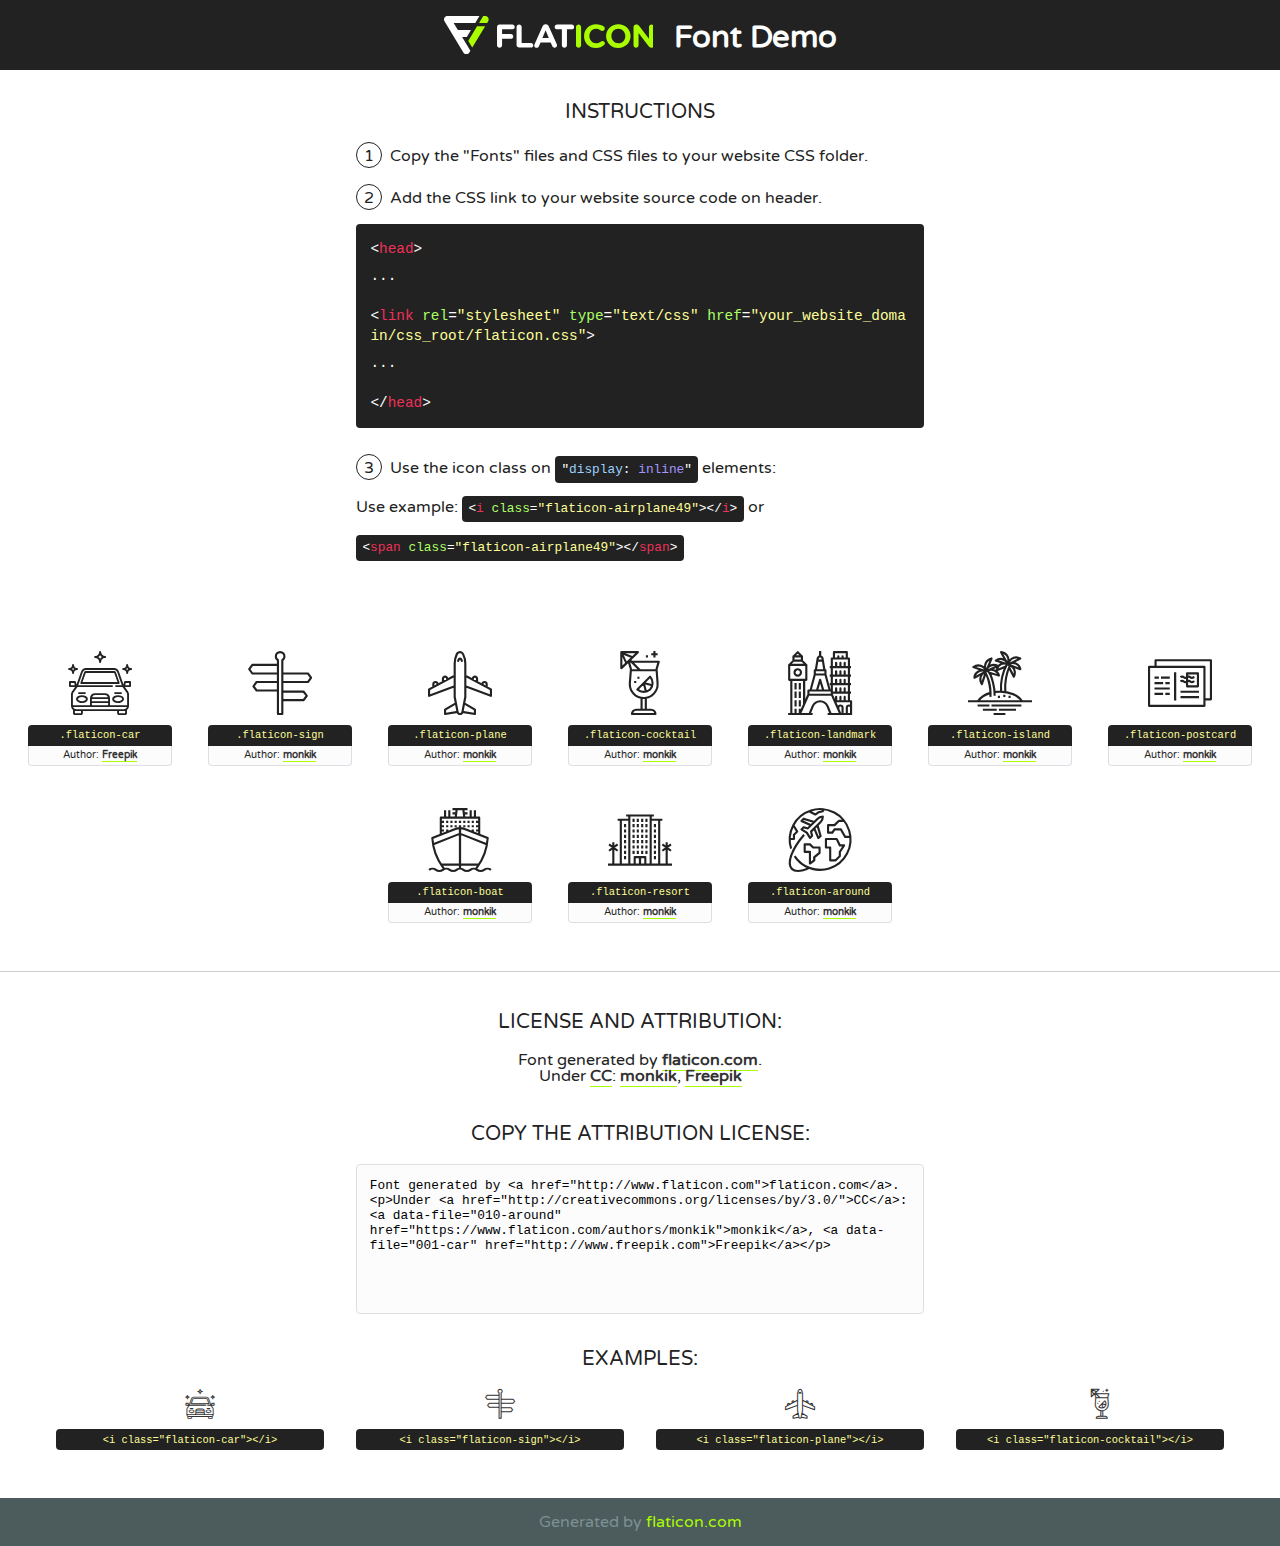
<file: fonts/flaticon/font/flaticon.html>
<!DOCTYPE html>
<!--
  Flaticon icon font: Flaticon
  Creation date: 19/02/2018 02:22
-->
<html>
<!DOCTYPE html>
<html>

<head>
    <title>Flaticon WebFont</title>
    <link href="http://fonts.googleapis.com/css?family=Varela+Round" rel="stylesheet" type="text/css" />
    <link rel="stylesheet" type="text/css" href="flaticon.css">
    <meta charset="UTF-8">
    <style>
    html, body, div, span, applet, object, iframe,
    h1, h2, h3, h4, h5, h6, p, blockquote, pre,
    a, abbr, acronym, address, big, cite, code,
    del, dfn, em, img, ins, kbd, q, s, samp,
    small, strike, strong, sub, sup, tt, var,
    b, u, i, center,
    dl, dt, dd, ol, ul, li,
    fieldset, form, label, legend,
    table, caption, tbody, tfoot, thead, tr, th, td,
    article, aside, canvas, details, embed, 
    figure, figcaption, footer, header, hgroup, 
    menu, nav, output, ruby, section, summary,
    time, mark, audio, video {
        margin: 0;
        padding: 0;
        border: 0;
        font-size: 100%;
        font: inherit;
        vertical-align: baseline;
    }
    /* HTML5 display-role reset for older browsers */
    article, aside, details, figcaption, figure, 
    footer, header, hgroup, menu, nav, section {
        display: block;
    }
    body {
        line-height: 1;
    }
    ol, ul {
        list-style: none;
    }
    blockquote, q {
        quotes: none;
    }
    blockquote:before, blockquote:after,
    q:before, q:after {
        content: '';
        content: none;
    }
    table {
        border-collapse: collapse;
        border-spacing: 0;
    }
    body {
        font-family: 'Varela Round', Helvetica, Arial, sans-serif;
        font-size: 16px;
        color: #222;
    }
    a {
        color: #333;
        border-bottom: 1px solid #a9fd00;
        font-weight: bold;
        text-decoration: none;
    }
    * {
        -moz-box-sizing: border-box;
        -webkit-box-sizing: border-box;
        box-sizing: border-box;
        margin: 0;
        padding: 0;
    }
    [class^="flaticon-"]:before, [class*=" flaticon-"]:before, [class^="flaticon-"]:after, [class*=" flaticon-"]:after {
        font-family: Flaticon;
        font-size: 30px;
        font-style: normal;
        margin-left: 20px;
        color: #333;
    }
    .wrapper {
        max-width: 600px;
        margin: auto;
        padding: 0 1em;
    }
    .title {
        font-size: 1.25em;
        text-align: center;
        margin-bottom: 1em;
        text-transform: uppercase;
    }
    header {
        text-align: center;
        background-color: #222;
        color: #fff;
        padding: 1em;
    }
    header .logo {
        width: 210px;
        height: 38px;
        display: inline-block;
        vertical-align: middle;
        margin-right: 1em;
        border: none;
    }
    header strong {
        font-size: 1.95em;
        font-weight: bold;
        vertical-align: middle;
        margin-top: 5px;
        display: inline-block;
    }
    .demo {
        margin: 2em auto;
        line-height: 1.25em;
    }
    .demo ul li {
        margin-bottom: 1em;
    }
    .demo ul li .num {
        color: #222;
        border-radius: 20px;
        display: inline-block;
        width: 26px;
        padding: 3px;
        height: 26px;
        text-align: center;
        margin-right: 0.5em;
        border: 1px solid #222;
    }
    .demo ul li code {
        background-color: #222;
        border-radius: 4px;
        padding: 0.25em 0.5em;
        display: inline-block;
        color: #fff;
        font-family: Consolas,Monaco,Lucida Console,Liberation Mono,DejaVu Sans Mono,Bitstream Vera Sans Mono,Courier New, monospace;
        font-weight: lighter;
        margin-top: 1em;
        font-size: 0.8em;
        word-break: break-all;
    }
    .demo ul li code.big {
        padding: 1em;
        font-size: 0.9em;
    }
    .demo ul li code .red {
        color: #EF3159;
    }
    .demo ul li code .green {
        color: #ACFF65;
    }
    .demo ul li code .yellow {
        color: #FFFF99;
    }
    .demo ul li code .blue {
        color: #99D3FF;
    }
    .demo ul li code .purple {
        color: #A295FF;
    }
    .demo ul li code .dots {
        margin-top: 0.5em;
        display: block;
    }
    #glyphs {
        border-bottom: 1px solid #ccc;
        padding: 2em 0;
        text-align: center;
    }
    .glyph {
        display: inline-block;
        width: 9em;
        margin: 1em;
        text-align: center;
        vertical-align: top;
        background: #FFF;
    }
    .glyph .glyph-icon {
        padding: 10px;
        display: block;
        font-family:"Flaticon";
        font-size: 64px;
        line-height: 1;
    }
    .glyph .glyph-icon:before {
        font-size: 64px;
        color: #222;
        margin-left: 0;
    }
    .class-name {
        font-size: 0.65em;
        background-color: #222;
        color: #fff;
        border-radius: 4px 4px 0 0;
        padding: 0.5em;
        color: #FFFF99;
        font-family: Consolas,Monaco,Lucida Console,Liberation Mono,DejaVu Sans Mono,Bitstream Vera Sans Mono,Courier New, monospace;
    }
    .author-name {
        font-size: 0.6em;
        background-color: #fcfcfd;
        border: 1px solid #DEDEE4;
        border-top: 0;
        border-radius: 0 0 4px 4px;
        padding: 0.5em;
    }
    .class-name:last-child {
        font-size: 10px;
        color:#888;
    }
    .class-name:last-child a {
        font-size: 10px;
        color:#555;
    }
    .class-name:last-child a:hover {
        color:#a9fd00;
    }
    .glyph > input {
        display: block;
        width: 100px;
        margin: 5px auto;
        text-align: center;
        font-size: 12px;
        cursor: text;
    }
    .glyph > input.icon-input {
        font-family:"Flaticon";
        font-size: 16px;
        margin-bottom: 10px;
    }
    .attribution .title {
        margin-top: 2em;
    }
    .attribution textarea {
        background-color: #fcfcfd;
        padding: 1em;
        border: none;
        box-shadow: none;
        border: 1px solid #DEDEE4;
        border-radius: 4px;
        resize: none;
        width: 100%;
        height: 150px;
        font-size: 0.8em;
        font-family: Consolas,Monaco,Lucida Console,Liberation Mono,DejaVu Sans Mono,Bitstream Vera Sans Mono,Courier New, monospace;
        -webkit-appearance: none;
    }
    .iconsuse {
        margin: 2em auto;
        text-align: center;
        max-width: 1200px;
    }
    .iconsuse:after {
        content: '';
        display: table;
        clear: both;
    }
    .iconsuse .image {
        float: left;
        width: 25%;
        padding: 0 1em;
    }
    .iconsuse .image p {
        margin-bottom: 1em;
    }
    .iconsuse .image span {
        display: block;
        font-size: 0.65em;
        background-color: #222;
        color: #fff;
        border-radius: 4px;
        padding: 0.5em;
        color: #FFFF99;
        margin-top: 1em;
        font-family: Consolas,Monaco,Lucida Console,Liberation Mono,DejaVu Sans Mono,Bitstream Vera Sans Mono,Courier New, monospace;
    }
    #footer {
        text-align: center;
        background-color: #4C5B5C;
        color: #7c9192;
        padding: 1em;
    }
    #footer a {
        border: none;
        color: #a9fd00;
        font-weight: normal;
    }
    @media (max-width: 960px) {
        .iconsuse .image {
            width: 50%;
        }
    }
    @media (max-width: 560px) {
        .iconsuse .image {
            width: 100%;
        }
    }
    </style>
</head>

<body class="characters-off">

    <header>
        <a href="http://www.flaticon.com" target="_blank" class="logo">
            <svg version="1.1" xmlns="http://www.w3.org/2000/svg" xmlns:xlink="http://www.w3.org/1999/xlink" xmlns:a="http://ns.adobe.com/AdobeSVGViewerExtensions/3.0/" viewBox="0 0 560.875 102.036" enable-background="new 0 0 560.875 102.036" xml:space="preserve">
                <defs>
                </defs>
                <g>
                    <g class="letters">
                        <path fill="#ffffff" d="M141.596,29.675c0-3.777,2.985-6.767,6.764-6.767h34.438c3.426,0,6.15,2.728,6.15,6.15
                        c0,3.43-2.724,6.149-6.15,6.149h-27.674v13.091h23.719c3.429,0,6.151,2.724,6.151,6.15c0,3.43-2.723,6.149-6.151,6.149h-23.719
                        v17.574c0,3.773-2.986,6.761-6.764,6.761c-3.779,0-6.764-2.989-6.764-6.761V29.675z"></path>
                        <path fill="#ffffff" d="M193.844,29.149c0-3.781,2.985-6.767,6.764-6.767c3.776,0,6.763,2.985,6.763,6.767v42.957h25.039
                        c3.426,0,6.149,2.726,6.149,6.153c0,3.425-2.723,6.15-6.149,6.15h-31.802c-3.779,0-6.764-2.986-6.764-6.768V29.149z"></path>
                        <path fill="#ffffff" d="M241.891,75.71l21.438-48.407c1.492-3.341,4.215-5.357,7.906-5.357h0.792
                        c3.686,0,6.323,2.017,7.815,5.357l21.439,48.407c0.436,0.967,0.701,1.845,0.701,2.723c0,3.602-2.809,6.501-6.414,6.501
                        c-3.161,0-5.269-1.845-6.499-4.655l-4.132-9.661h-27.059l-4.301,10.102c-1.144,2.631-3.426,4.214-6.237,4.214
                        c-3.517,0-6.24-2.81-6.24-6.325C241.1,77.64,241.451,76.677,241.891,75.71z M279.932,58.666l-8.521-20.297l-8.526,20.297H279.932
                        z"></path>
                        <path fill="#ffffff" d="M314.864,35.387H301.86c-3.429,0-6.239-2.813-6.239-6.238c0-3.429,2.811-6.24,6.239-6.24h39.533
                        c3.426,0,6.237,2.811,6.237,6.24c0,3.425-2.811,6.238-6.237,6.238h-13.001v42.785c0,3.773-2.99,6.761-6.764,6.761
                        c-3.779,0-6.764-2.989-6.764-6.761V35.387z"></path>
                        <path fill="#A9FD00" d="M352.615,29.149c0-3.781,2.985-6.767,6.767-6.767c3.774,0,6.761,2.985,6.761,6.767v49.024
                        c0,3.773-2.987,6.761-6.761,6.761c-3.781,0-6.767-2.989-6.767-6.761V29.149z"></path>
                        <path fill="#A9FD00" d="M374.132,53.836v-0.179c0-17.481,13.178-31.801,32.065-31.801c9.22,0,15.459,2.458,20.557,6.238
                        c1.402,1.054,2.637,2.985,2.637,5.357c0,3.692-2.985,6.59-6.681,6.59c-1.845,0-3.071-0.702-4.044-1.319
                        c-3.776-2.813-7.729-4.393-12.562-4.393c-10.364,0-17.831,8.611-17.831,19.154v0.173c0,10.542,7.291,19.329,17.831,19.329
                        c5.715,0,9.492-1.756,13.359-4.834c1.049-0.874,2.458-1.491,4.039-1.491c3.429,0,6.325,2.813,6.325,6.236
                        c0,2.106-1.056,3.78-2.282,4.834c-5.539,4.834-12.036,7.733-21.878,7.733C387.572,85.464,374.132,71.493,374.132,53.836z"></path>
                        <path fill="#A9FD00" d="M433.009,53.836v-0.179c0-17.481,13.79-31.801,32.766-31.801c18.981,0,32.592,14.143,32.592,31.628v0.173
                        c0,17.483-13.785,31.807-32.769,31.807C446.625,85.464,433.009,71.32,433.009,53.836z M484.224,53.836v-0.179
                        c0-10.539-7.725-19.326-18.626-19.326c-10.893,0-18.449,8.611-18.449,19.154v0.173c0,10.542,7.73,19.329,18.626,19.329
                        C476.676,72.986,484.224,64.378,484.224,53.836z"></path>
                        <path fill="#A9FD00" d="M506.233,29.321c0-3.774,2.99-6.763,6.767-6.763h1.401c3.252,0,5.183,1.583,7.029,3.953l26.093,34.265
                        V29.059c0-3.692,2.99-6.677,6.681-6.677c3.683,0,6.671,2.985,6.671,6.677v48.934c0,3.78-2.987,6.765-6.764,6.765h-0.436
                        c-3.257,0-5.188-1.581-7.034-3.953l-27.056-35.492v32.944c0,3.687-2.985,6.676-6.678,6.676c-3.683,0-6.673-2.989-6.673-6.676
                        V29.321z"></path>
                    </g>
                    <g class="insignia">
                        <path fill="#ffffff" d="M48.372,56.137h12.517l11.156-18.537H37.186L25.688,18.539h57.825L94.668,0H9.271
                        C5.925,0,2.842,1.801,1.198,4.716c-1.644,2.907-1.593,6.482,0.134,9.343l50.38,83.501c1.678,2.781,4.689,4.476,7.938,4.476
                        c3.246,0,6.257-1.695,7.935-4.476l2.898-4.804L48.372,56.137z"></path>
                        <g class="i">
                            <path fill="#A9FD00" d="M93.575,18.539h0.031v0.004l21.652,0.004l2.705-4.488c1.727-2.861,1.778-6.436,0.133-9.343
                            C116.454,1.801,113.371,0,110.026,0h-5.294L93.575,18.539z"></path>
                            <polygon fill="#A9FD00" points="88.291,27.356 64.725,66.486 75.519,84.404 109.942,27.356"></polygon>
                        </g>
                    </g>
                </g>
            </svg>
        </a>
        <strong>Font Demo</strong>
    </header>


    <section class="demo wrapper">

        <p class="title">Instructions</p>

        <ul>
            <li>
                <span class="num">1</span>Copy the "Fonts" files and CSS files to your website CSS folder.
            </li>
            <li>
                <span class="num">2</span>Add the CSS link to your website source code on header.
                <code class="big">
                    &lt;<span class="red">head</span>&gt;
                    <br/><span class="dots">...</span>
                    <br/>&lt;<span class="red">link</span> <span class="green">rel</span>=<span class="yellow">"stylesheet"</span> <span class="green">type</span>=<span class="yellow">"text/css"</span> <span class="green">href</span>=<span class="yellow">"your_website_domain/css_root/flaticon.css"</span>&gt;
                    <br/><span class="dots">...</span>
                    <br/>&lt;/<span class="red">head</span>&gt;
                </code>
            </li>

            <li>
                <p>
                    <span class="num">3</span>Use the icon class on <code>"<span class="blue">display</span>:<span class="purple"> inline</span>"</code> elements:
                    <br />
                    Use example: <code>&lt;<span class="red">i</span> <span class="green">class</span>=<span class="yellow">&quot;flaticon-airplane49&quot;</span>&gt;&lt;/<span class="red">i</span>&gt;</code> or <code>&lt;<span class="red">span</span> <span class="green">class</span>=<span class="yellow">&quot;flaticon-airplane49&quot;</span>&gt;&lt;/<span class="red">span</span>&gt;</code>
            </li>
        </ul>

    </section>




   <section id="glyphs">          
    
      
        <div class="glyph"><div class="glyph-icon flaticon-car"></div>
            <div class="class-name">.flaticon-car</div>
            <div class="author-name">Author: <a data-file="001-car" href="http://www.freepik.com">Freepik</a> </div> 
        </div>        
        
        <div class="glyph"><div class="glyph-icon flaticon-sign"></div>
            <div class="class-name">.flaticon-sign</div>
            <div class="author-name">Author: <a data-file="002-sign" href="https://www.flaticon.com/authors/monkik">monkik</a> </div> 
        </div>        
        
        <div class="glyph"><div class="glyph-icon flaticon-plane"></div>
            <div class="class-name">.flaticon-plane</div>
            <div class="author-name">Author: <a data-file="003-plane" href="https://www.flaticon.com/authors/monkik">monkik</a> </div> 
        </div>        
        
        <div class="glyph"><div class="glyph-icon flaticon-cocktail"></div>
            <div class="class-name">.flaticon-cocktail</div>
            <div class="author-name">Author: <a data-file="004-cocktail" href="https://www.flaticon.com/authors/monkik">monkik</a> </div> 
        </div>        
        
        <div class="glyph"><div class="glyph-icon flaticon-landmark"></div>
            <div class="class-name">.flaticon-landmark</div>
            <div class="author-name">Author: <a data-file="005-landmark" href="https://www.flaticon.com/authors/monkik">monkik</a> </div> 
        </div>        
        
        <div class="glyph"><div class="glyph-icon flaticon-island"></div>
            <div class="class-name">.flaticon-island</div>
            <div class="author-name">Author: <a data-file="006-island" href="https://www.flaticon.com/authors/monkik">monkik</a> </div> 
        </div>        
        
        <div class="glyph"><div class="glyph-icon flaticon-postcard"></div>
            <div class="class-name">.flaticon-postcard</div>
            <div class="author-name">Author: <a data-file="007-postcard" href="https://www.flaticon.com/authors/monkik">monkik</a> </div> 
        </div>        
        
        <div class="glyph"><div class="glyph-icon flaticon-boat"></div>
            <div class="class-name">.flaticon-boat</div>
            <div class="author-name">Author: <a data-file="008-boat" href="https://www.flaticon.com/authors/monkik">monkik</a> </div> 
        </div>        
        
        <div class="glyph"><div class="glyph-icon flaticon-resort"></div>
            <div class="class-name">.flaticon-resort</div>
            <div class="author-name">Author: <a data-file="009-resort" href="https://www.flaticon.com/authors/monkik">monkik</a> </div> 
        </div>        
        
        <div class="glyph"><div class="glyph-icon flaticon-around"></div>
            <div class="class-name">.flaticon-around</div>
            <div class="author-name">Author: <a data-file="010-around" href="https://www.flaticon.com/authors/monkik">monkik</a> </div> 
        </div>        
        

    </section>



    <section class="attribution wrapper"   style="text-align:center;">

      <div class="title">License and attribution:</div><div class="attrDiv">Font generated by <a href="http://www.flaticon.com">flaticon.com</a>. <div><p>Under <a href="http://creativecommons.org/licenses/by/3.0/">CC</a>: <a data-file="010-around" href="https://www.flaticon.com/authors/monkik">monkik</a>, <a data-file="001-car" href="http://www.freepik.com">Freepik</a></p>  </div>
      </div>
      <div class="title">Copy the Attribution License:</div>

    <textarea onclick="this.focus();this.select();">Font generated by &lt;a href=&quot;http://www.flaticon.com&quot;&gt;flaticon.com&lt;/a&gt;. <p>Under <a href="http://creativecommons.org/licenses/by/3.0/">CC</a>: <a data-file="010-around" href="https://www.flaticon.com/authors/monkik">monkik</a>, <a data-file="001-car" href="http://www.freepik.com">Freepik</a></p>  
     </textarea>

    </section>

    <section class="iconsuse">

          <div class="title">Examples:</div>            
             
            <div class="image">
                <p>
                    <i class="glyph-icon flaticon-car"></i> 
                    <span>&lt;i class=&quot;flaticon-car&quot;&gt;&lt;/i&gt;</span>
                </p>
            </div>
            
            <div class="image">
                <p>
                    <i class="glyph-icon flaticon-sign"></i> 
                    <span>&lt;i class=&quot;flaticon-sign&quot;&gt;&lt;/i&gt;</span>
                </p>
            </div>
            
            <div class="image">
                <p>
                    <i class="glyph-icon flaticon-plane"></i> 
                    <span>&lt;i class=&quot;flaticon-plane&quot;&gt;&lt;/i&gt;</span>
                </p>
            </div>
            
            <div class="image">
                <p>
                    <i class="glyph-icon flaticon-cocktail"></i> 
                    <span>&lt;i class=&quot;flaticon-cocktail&quot;&gt;&lt;/i&gt;</span>
                </p>
            </div>
                       
        </div>
                            
    </section>

<div id="footer">
    <div>Generated by <a href="http://www.flaticon.com">flaticon.com</a>
    </div>
</div>



</body>
</html>
</file>
<file: fonts/flaticon/font/flaticon.css>
/*
  	Flaticon icon font: Flaticon
  	Creation date: 19/02/2018 02:22
  	*/

@font-face {
  font-family: "Flaticon";
  src: url("./Flaticon.eot");
  src: url("./Flaticon.eot?#iefix") format("embedded-opentype"),
       url("./Flaticon.woff") format("woff"),
       url("./Flaticon.ttf") format("truetype"),
       url("./Flaticon.svg#Flaticon") format("svg");
  font-weight: normal;
  font-style: normal;
}

@media screen and (-webkit-min-device-pixel-ratio:0) {
  @font-face {
    font-family: "Flaticon";
    src: url("./Flaticon.svg#Flaticon") format("svg");
  }
}

[class^="flaticon-"]:before, [class*=" flaticon-"]:before,
[class^="flaticon-"]:after, [class*=" flaticon-"]:after {   
  font-family: Flaticon;
  font-style: normal;
}

.flaticon-car:before { content: "\f100"; }
.flaticon-sign:before { content: "\f101"; }
.flaticon-plane:before { content: "\f102"; }
.flaticon-cocktail:before { content: "\f103"; }
.flaticon-landmark:before { content: "\f104"; }
.flaticon-island:before { content: "\f105"; }
.flaticon-postcard:before { content: "\f106"; }
.flaticon-boat:before { content: "\f107"; }
.flaticon-resort:before { content: "\f108"; }
.flaticon-around:before { content: "\f109"; }
</file>
